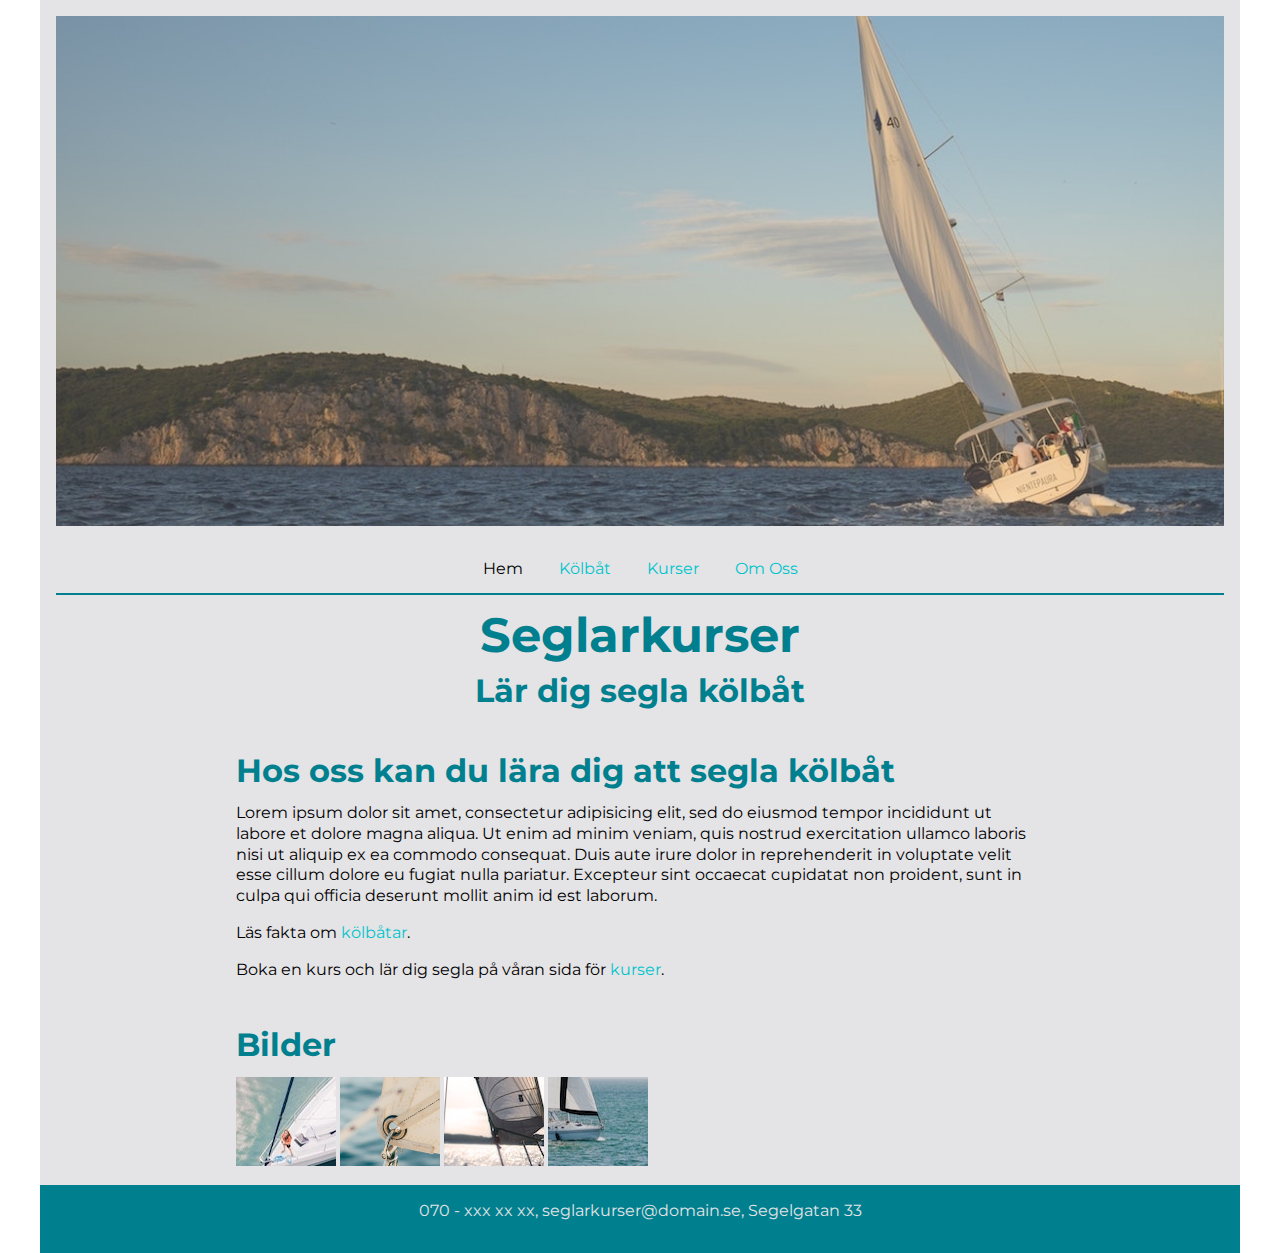
<file: index.html>
<!DOCTYPE html>

<html lang="sv">

  <head>
    <title>Seglarkurser</title>
    <meta charset="UTF-8" />
    <meta name="viewport" content="width-device-width, initial-scale=1" />
    <link href="https://fonts.googleapis.com/css?family=Montserrat" rel="stylesheet" />
    <link href="css/main.css" rel="stylesheet" />
  </head>

  <body>

    <div class="container">
      <header class="xs s m lg">
        <img src="img/alin-meceanu-830-unsplash-large.jpg" alt="En segelbåt i havet. I bakgrunden höga klippor med skog och himmel. Photo by Alin Meceanu on Unsplash" />
        <nav class="xs s m lg">
          <ul>
            <li>Hem</li>
            <li><a href="html/segelbat.html">Kölbåt</a></li>
            <li><a href="html/kurs.html">Kurser</a></li>
            <li><a href="html/omOss.html">Om Oss</a></li>
          </ul>
        </nav>
        <h1>Seglarkurser</h1>
        <h2>Lär dig segla kölbåt</h2>
      </header>

      <article class="xs s m lg">
        <h2>Hos oss kan du lära dig att segla kölbåt</h2>
        <p>Lorem ipsum dolor sit amet, consectetur adipisicing elit, sed do eiusmod tempor incididunt ut labore et dolore magna aliqua.
          Ut enim ad minim veniam, quis nostrud exercitation ullamco laboris nisi ut aliquip ex ea commodo consequat.
          Duis aute irure dolor in reprehenderit in voluptate velit esse cillum dolore eu fugiat nulla pariatur. Excepteur sint occaecat cupidatat non proident,
          sunt in culpa qui officia deserunt mollit anim id est laborum.
        </p>
        <p>Läs fakta om <a href="html/segelbat.html">kölbåtar</a>.</p>
        <p>Boka en kurs och lär dig segla på våran sida för <a href="html/kurs.html">kurser</a>.</p>
      </article>

      <figure class="xs s m lg">
        <h2>Bilder</h2>
        <a href="img/eric-ward-346232-unsplash.jpg"><img src="img/eric-ward-346232-unsplash-small.jpg" alt="Segelbåt med segel nere, i hamnen. Fågelperspektiv. Photo by Eric Ward on unsplash." height="89" width="100" /></a>
        <a href="img/ian-keefe-304713-unsplash.jpg"><img src="img/ian-keefe-304713-unsplash-small.jpg" alt="Fören på en segelbåt med försegel uppe och rep. Photo by Ian Keefe on unsplash." height="89" width="100" /></a>
        <a href="img/jonathan-smith-142027-unsplash.jpg"><img src="img/jonathan-smith-142027-unsplash-small.jpg" alt="Fören på en båt med seglen uppe. Photo by Jonathan Smith on unsplash." height="89" width="100" /></a>
        <a href="img/multa-media-380030-unsplash.jpg"><img src="img/multa-media-380030-unsplash-small.jpg" alt="En segelbåt i vänstra hörnet påväg över vattnet. Photo by Multa Media on unsplash." height="89" width="100" /></a>
      </figure>

      <footer class="xs s m lg">
        <p> 070 - xxx xx xx, seglarkurser@domain.se, Segelgatan 33 </p>
      </footer>
    </div>

  </body>

</html>
</file>
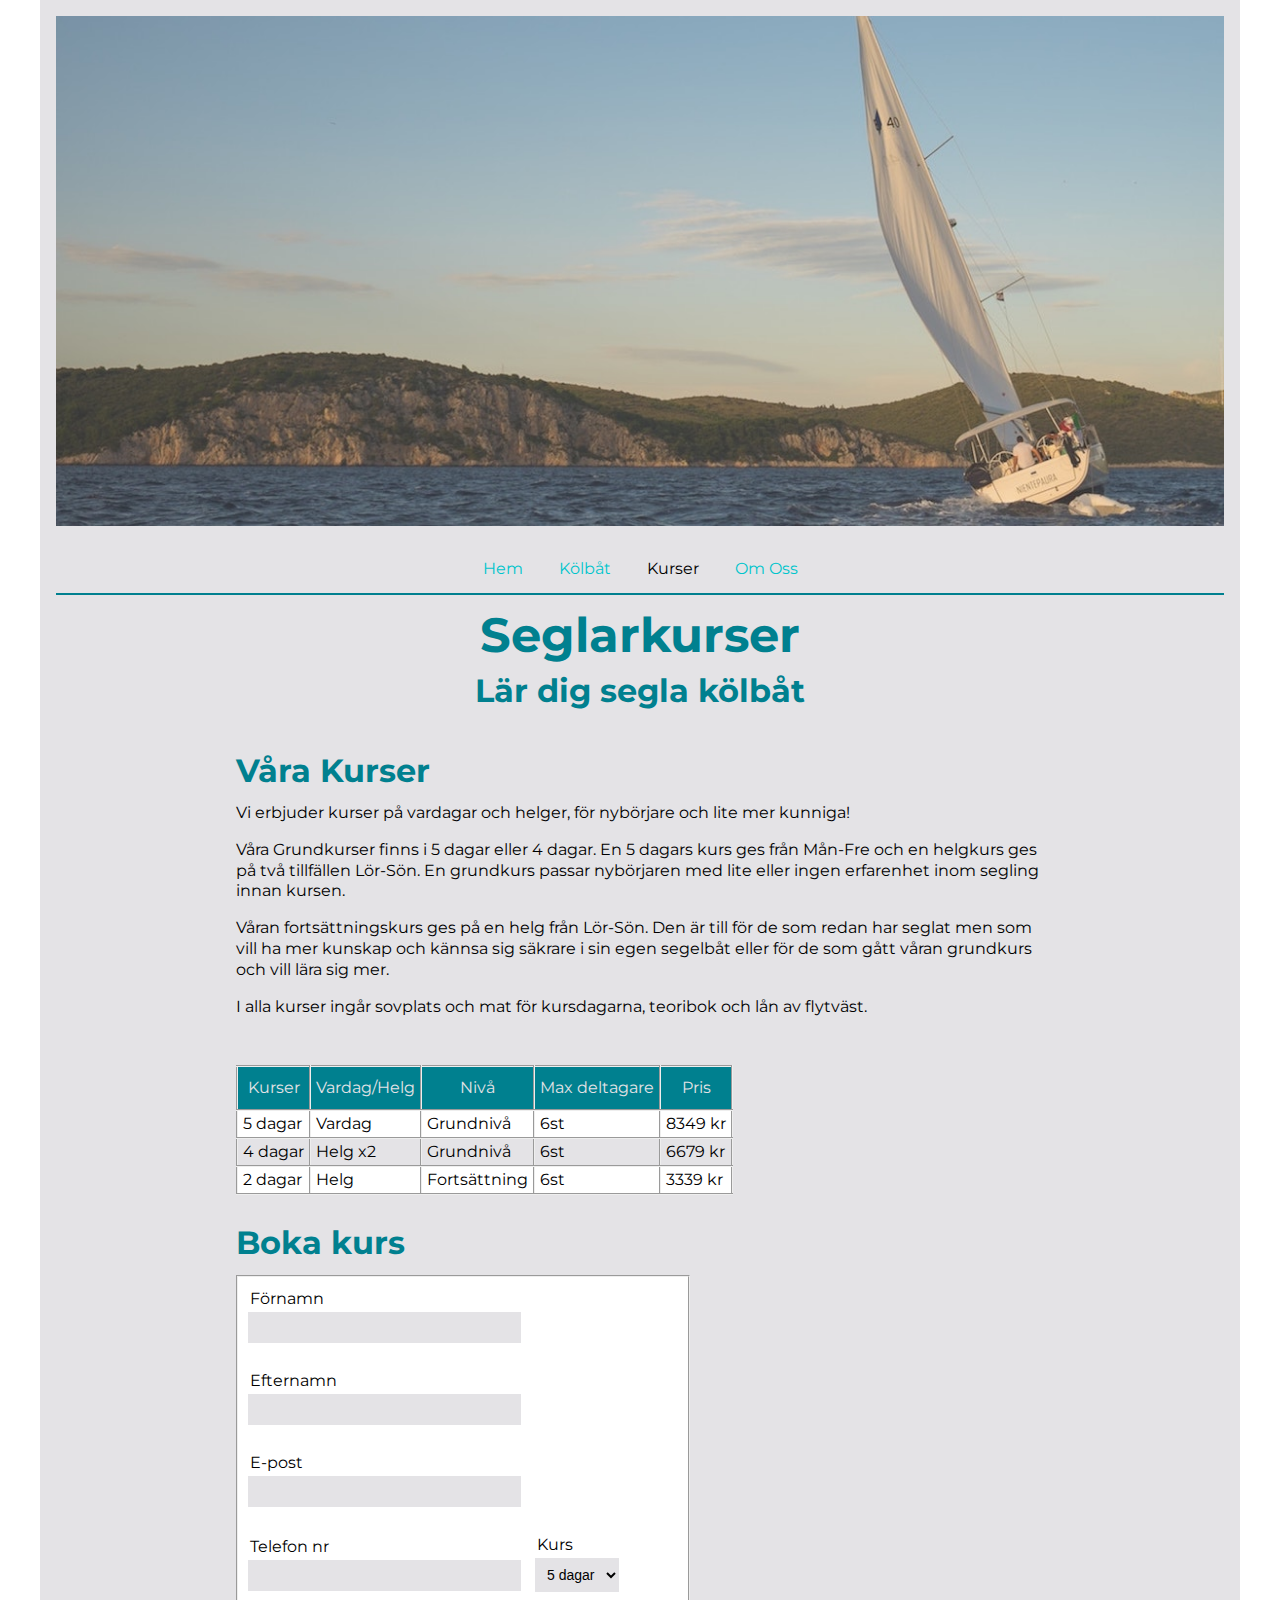
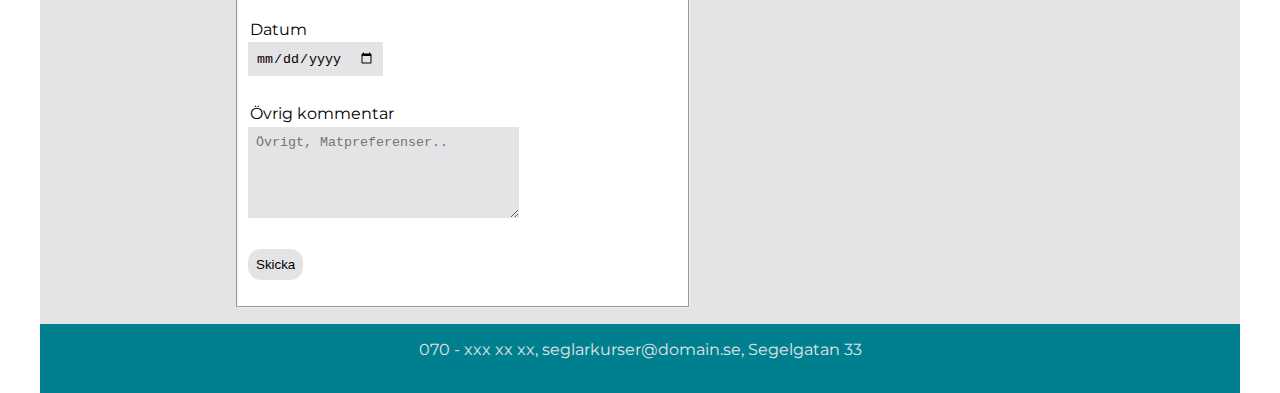
<file: html/kurs.html>
<!DOCTYPE html>

<html lang="sv">

  <head>
    <title>Seglarkurser</title>
    <meta charset="UTF-8" />
    <meta name="viewport" content="width-device-width, initial-scale=1" />
    <link href="https://fonts.googleapis.com/css?family=Montserrat" rel="stylesheet" />
    <link href="../css/main.css" rel="stylesheet" />
  </head>

  <body>

    <div class="container">
      <header class="xs s m lg">
        <img src="../img/alin-meceanu-830-unsplash-large.jpg" alt="En segelbåt i havet. I bakgrunden höga klippor med skog och himmel. Photo by Alin Meceanu on Unsplash" />
        <nav class="xs s m lg">
          <ul>
            <li><a href="../index.html">Hem</a></li>
            <li><a href="segelbat.html">Kölbåt</a></li>
            <li>Kurser</li>
            <li><a href="omOss.html">Om Oss</a></li>
          </ul>
        </nav>
        <h1>Seglarkurser</h1>
        <h2>Lär dig segla kölbåt</h2>
      </header>

      <section class="xs s m lg">
        <h2>Våra Kurser</h2>
        <p>Vi erbjuder kurser på vardagar och helger, för nybörjare och lite mer kunniga!</p>
        <p>Våra Grundkurser finns i 5 dagar eller 4 dagar. En 5 dagars kurs ges från Mån-Fre och en helgkurs ges på två tillfällen Lör-Sön.
          En grundkurs passar nybörjaren med lite eller ingen erfarenhet inom segling innan kursen.</p>
        <p>Våran fortsättningskurs ges på en helg från Lör-Sön. Den är till för de som redan har seglat men som vill ha mer kunskap och
          kännsa sig säkrare i sin egen segelbåt eller för de som gått våran grundkurs och vill lära sig mer.</p>
        <p>I alla kurser ingår sovplats och mat för kursdagarna, teoribok och lån av flytväst.</p>
      </section>

      <figure class="xs s m lg">
        <table>
          <tr>
            <th>Kurser</th>
            <th>Vardag/Helg</th>
            <th>Nivå</th>
            <th>Max deltagare</th>
            <th>Pris</th>
          </tr>
          <tr>
            <td>5 dagar</td>
            <td>Vardag</td>
            <td>Grundnivå</td>
            <td>6st</td>
            <td>8349 kr</td>
          </tr>
          <tr>
            <td>4 dagar</td>
            <td>Helg x2</td>
            <td>Grundnivå</td>
            <td>6st</td>
            <td>6679 kr</td>
          </tr>
          <tr>
            <td>2 dagar</td>
            <td>Helg</td>
            <td>Fortsättning</td>
            <td>6st</td>
            <td>3339 kr</td>
          </tr>
        </table>
      </figure>

      <form action="#" method="post" class="xs s m lg">
        <h2>Boka kurs</h2>
        <fieldset>
          <p id="pFirstname">
            <label for="firstname">Förnamn</label>
            <input type="text" id="firstname" name="fname" size="30" maxlength="30" />
          </p>
          <p id="pLastname">
            <label for="lastname">Efternamn</label>
            <input type="text" id="lastname" name="lname" size="30" maxlength="30" />
          </p>
          <p id="pEmail">
            <label for="email">E-post</label>
            <input type="email" id="email" name="email" size="30" maxlength="30" />
          </p>
          <p id="pTelNo">
            <label for="telNo">Telefon nr</label>
            <input type="tel" id="telNo" name="telNo" size="30" maxlength="30" />
          </p>
          <p id="pCourse">
            <label for="course">Kurs</label>
            <select id="course" name="course">
              <option value="5 dagar">5 dagar</option>
              <option value="4 dagar">4 dagar</option>
              <option value="2 dagar">2 dagar</option>
            </select>
          </p>
          <p id="pDate">
            <label for="date">Datum</label>
            <input type="date" id="date" name="date" />
          </p>
          <p id="pComment">
            <label for="comment">Övrig kommentar</label>
            <textarea id="comment" name="comment" placeholder="Övrigt, Matpreferenser.." cols="30" rows="5"></textarea>
          </p>
          <p id="pSubmit">
            <input type="submit" value="Skicka" id="submit" name="submit" />
          </p>
        </fieldset>
      </form>

      <footer class="xs s m lg">
        <p> 070 - xxx xx xx, seglarkurser@domain.se, Segelgatan 33 </p>
      </footer>
    </div>

  </body>

</html>
</file>
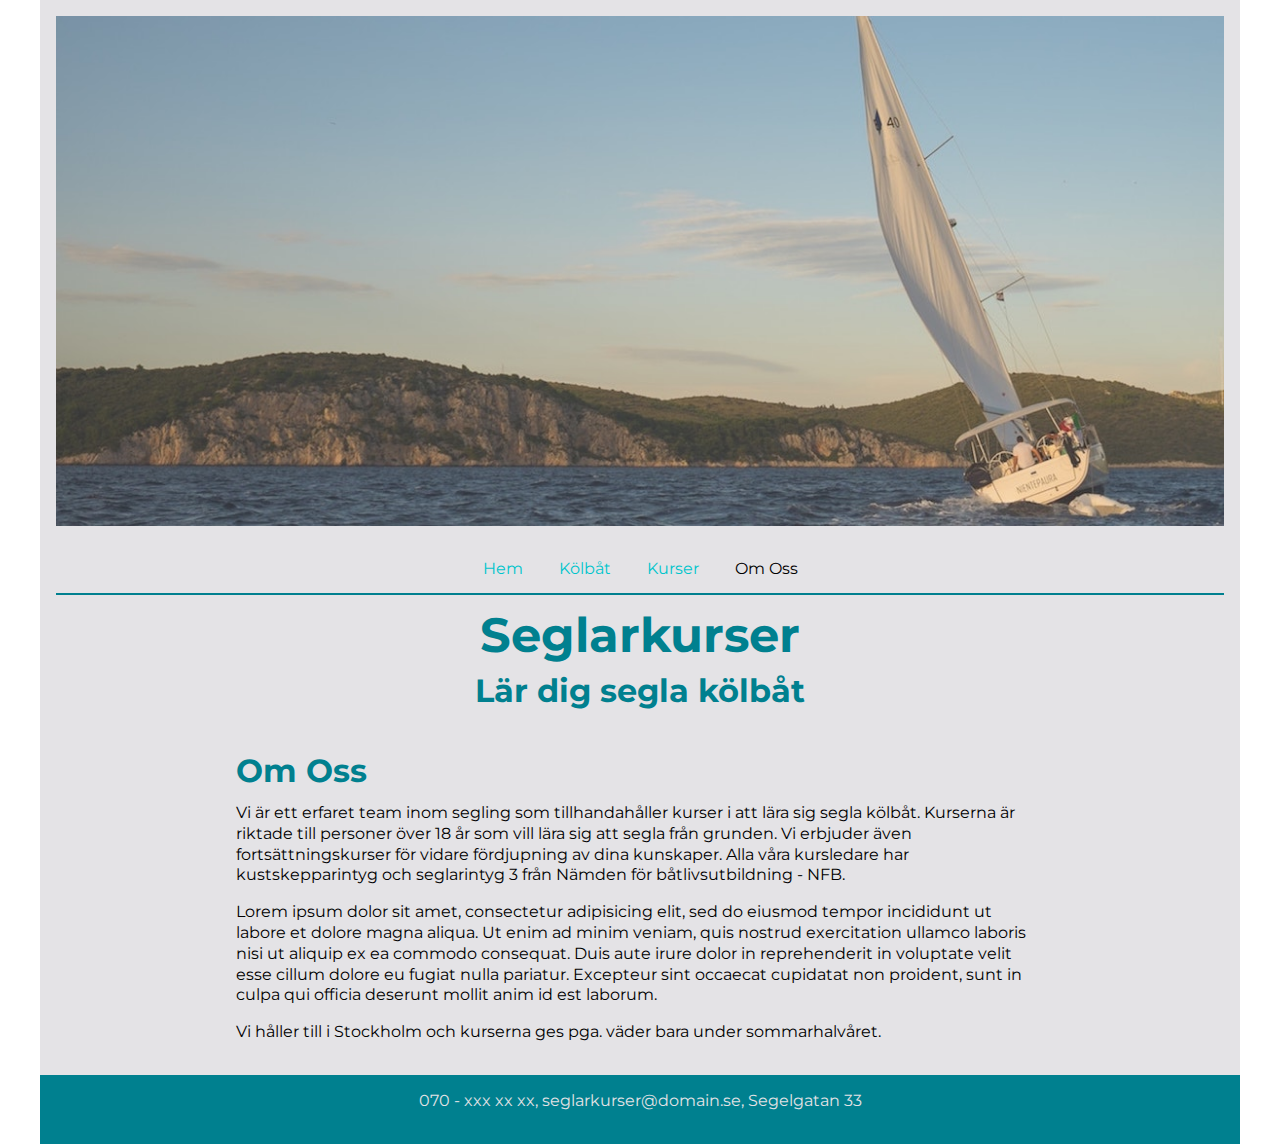
<file: html/omOss.html>
<!DOCTYPE html>

<html lang="sv">

  <head>
    <title>Seglarkurser</title>
    <meta charset="UTF-8" />
    <meta name="viewport" content="width-device-width, initial-scale=1" />
    <link href="https://fonts.googleapis.com/css?family=Montserrat" rel="stylesheet" />
    <link href="../css/main.css" rel="stylesheet" />
  </head>

  <body>

    <div class="container">
      <header class="xs s m lg">
        <img src="../img/alin-meceanu-830-unsplash-large.jpg" alt="En segelbåt i havet. I bakgrunden höga klippor med skog och himmel. Photo by Alin Meceanu on Unsplash" />
        <nav class="xs s m lg">
          <ul>
            <li><a href="../index.html">Hem</a></li>
            <li><a href="segelbat.html">Kölbåt</a></li>
            <li><a href="kurs.html">Kurser</a></li>
            <li>Om Oss</li>
          </ul>
        </nav>
        <h1>Seglarkurser</h1>
        <h2>Lär dig segla kölbåt</h2>
      </header>

      <article class="xs s m lg">
        <h2>Om Oss</h2>
        <p>Vi är ett erfaret team inom segling som tillhandahåller kurser i att lära sig segla kölbåt.
          Kurserna är riktade till personer över 18 år som vill lära sig att segla från grunden. Vi erbjuder även fortsättningskurser för vidare fördjupning av dina kunskaper.
          Alla våra kursledare har kustskepparintyg och seglarintyg 3 från Nämden för båtlivsutbildning - NFB.</p>
        <p>Lorem ipsum dolor sit amet, consectetur adipisicing elit, sed do eiusmod tempor incididunt ut labore et dolore magna aliqua. Ut enim ad minim veniam, quis nostrud exercitation
          ullamco laboris nisi ut aliquip ex ea commodo consequat. Duis aute irure dolor in reprehenderit in voluptate velit esse cillum dolore eu fugiat nulla pariatur.
          Excepteur sint occaecat cupidatat non proident, sunt in culpa qui officia deserunt mollit anim id est laborum.</p>
        <p>Vi håller till i Stockholm och kurserna ges pga. väder bara under sommarhalvåret.</p>
      </article>

      <footer class="xs s m lg">
        <p> 070 - xxx xx xx, seglarkurser@domain.se, Segelgatan 33 </p>
      </footer>
    </div>

  </body>

</html>
</file>
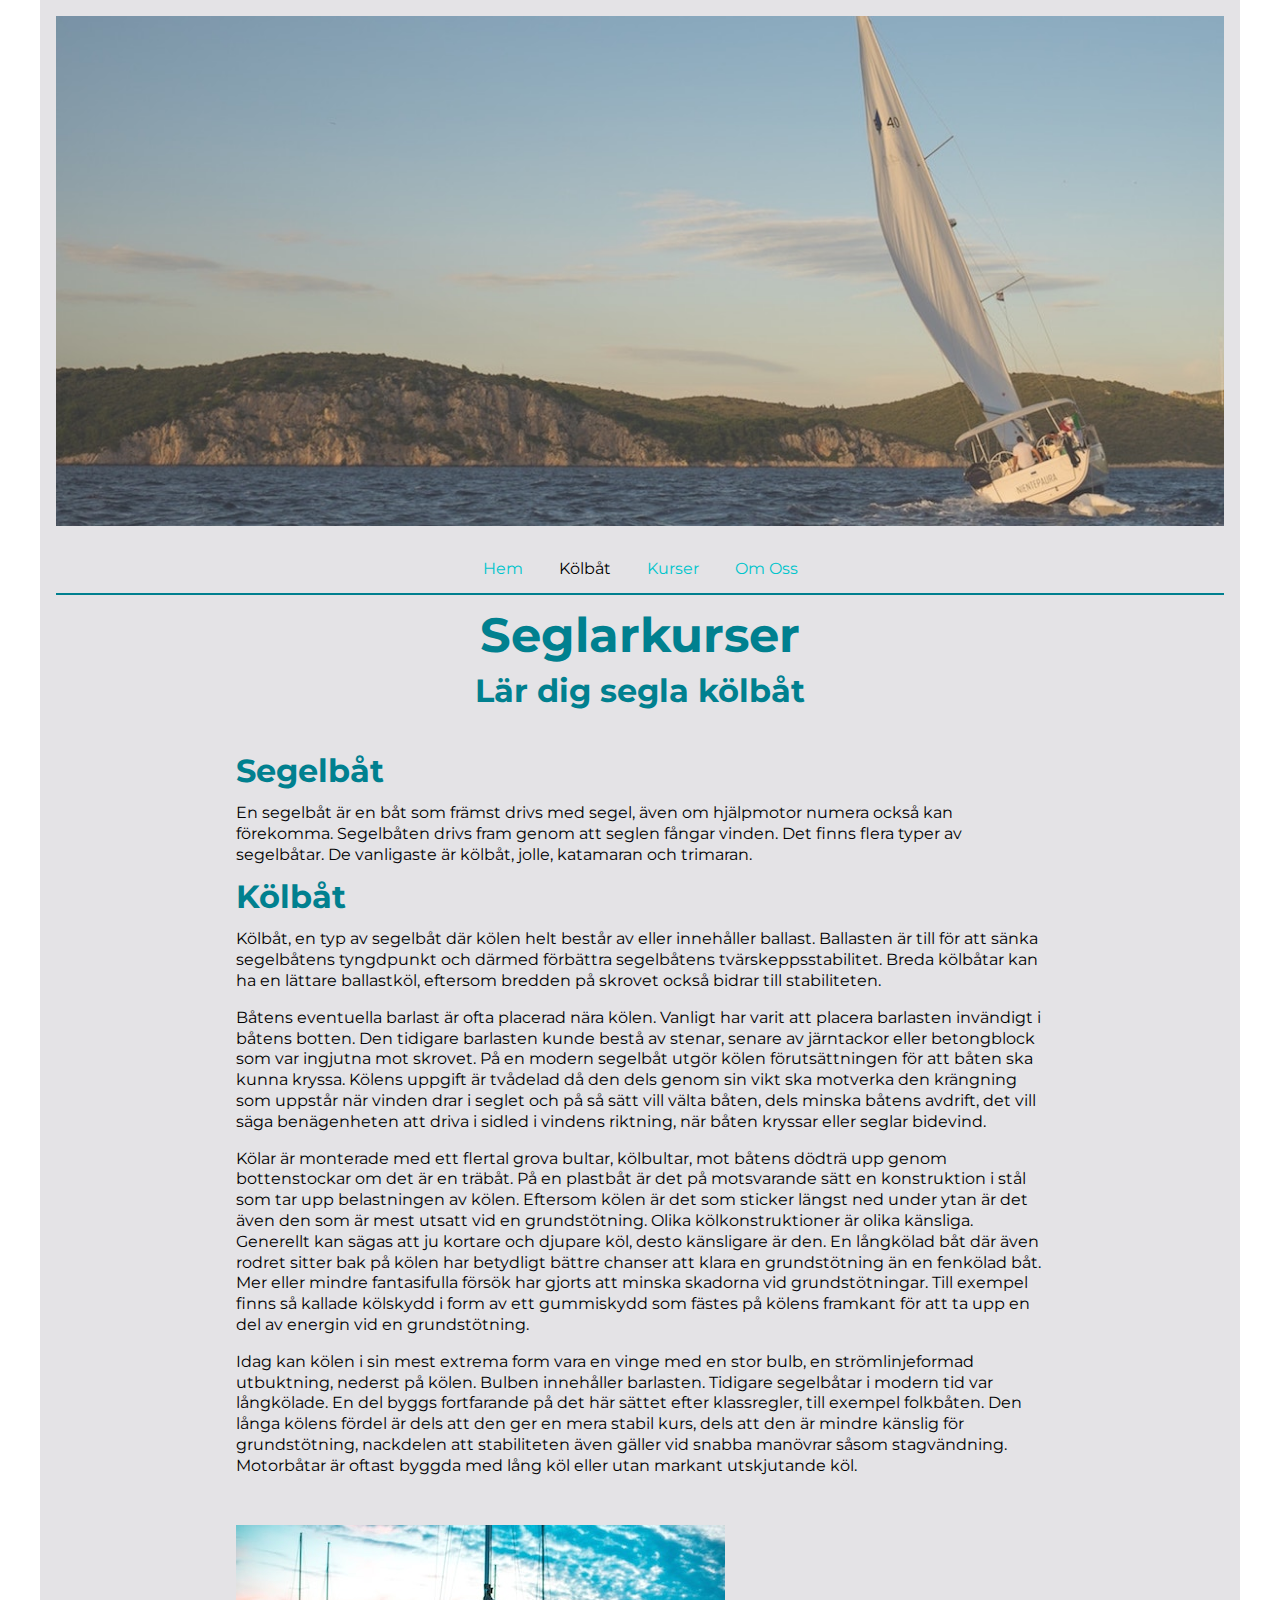
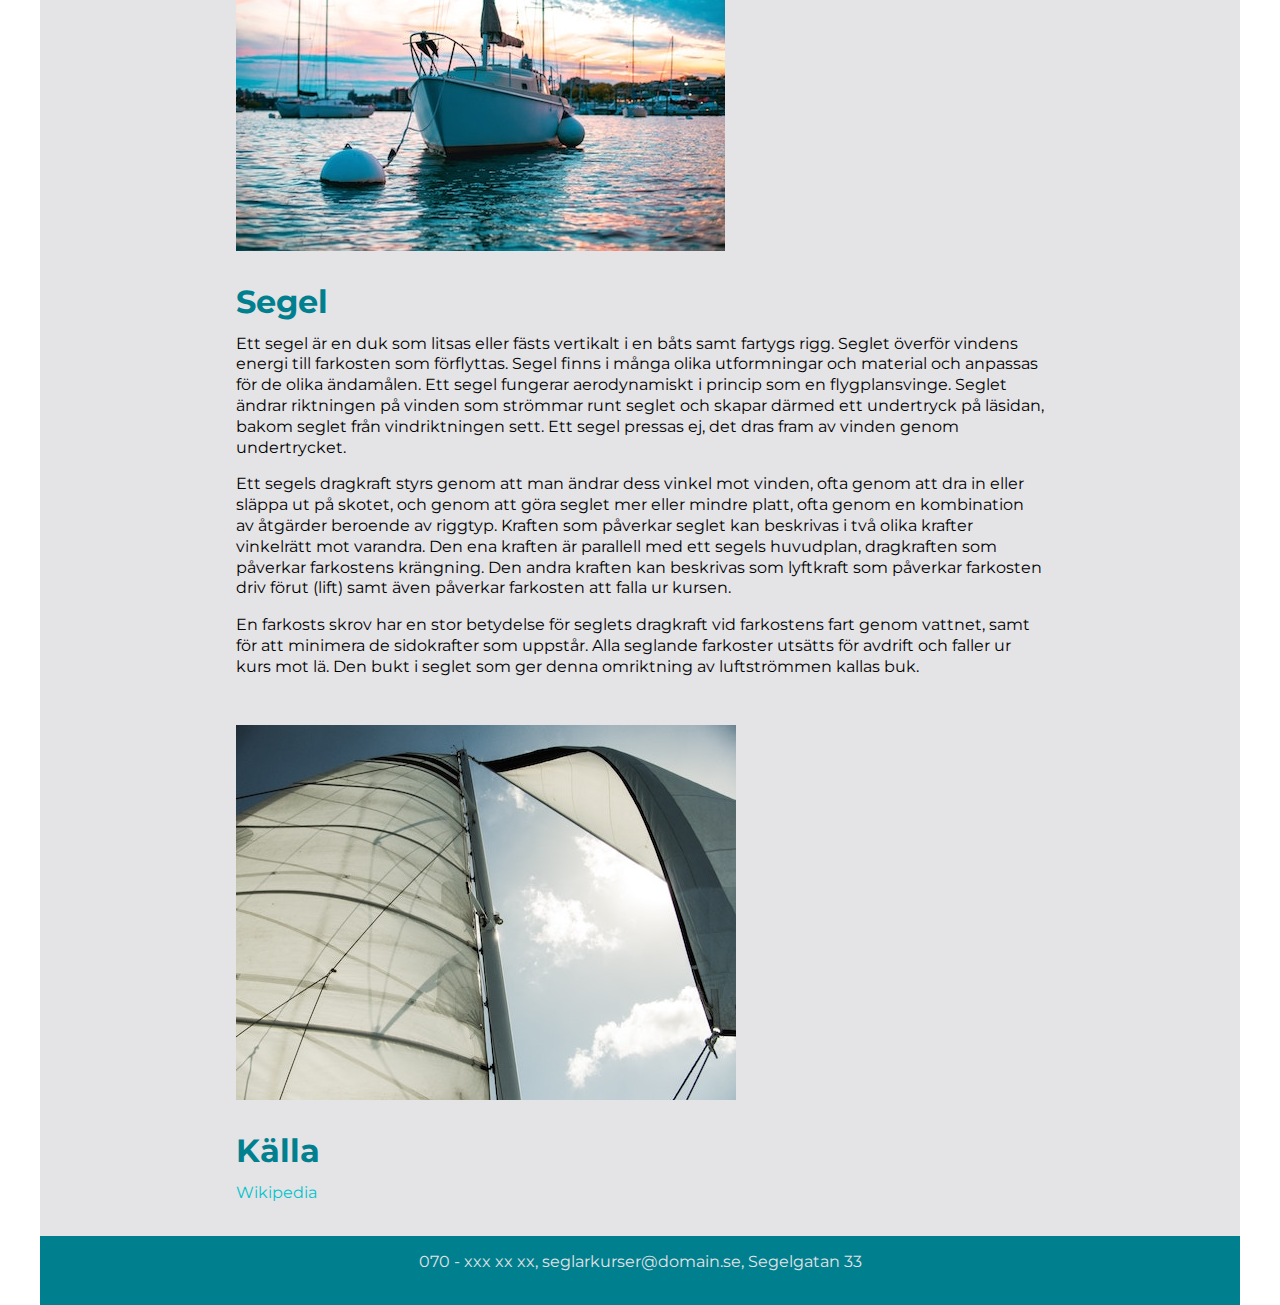
<file: html/segelbat.html>
<!DOCTYPE html>

<html lang="sv">

  <head>
    <title>Seglarkurser</title>
    <meta charset="UTF-8" />
    <meta name="viewport" content="width-device-width, initial-scale=1" />
    <link href="https://fonts.googleapis.com/css?family=Montserrat" rel="stylesheet" />
    <link href="../css/main.css" rel="stylesheet" />
  </head>

  <body>

    <div class="container">
      <header class="xs s m lg">
        <img src="../img/alin-meceanu-830-unsplash-large.jpg" alt="En segelbåt i havet. I bakgrunden höga klippor med skog och himmel. Photo by Alin Meceanu on Unsplash" />
        <nav class="xs s m lg">
          <ul>
            <li><a href="../index.html">Hem</a></li>
            <li>Kölbåt</li>
            <li><a href="kurs.html">Kurser</a></li>
            <li><a href="omOss.html">Om Oss</a></li>
          </ul>
        </nav>
        <h1>Seglarkurser</h1>
        <h2>Lär dig segla kölbåt</h2>
      </header>

      <article class="xs s m lg">
        <h2>Segelbåt</h2>
        <p>En segelbåt är en båt som främst drivs med segel, även om hjälpmotor numera också kan förekomma. Segelbåten drivs fram genom att seglen fångar vinden. Det finns flera typer av segelbåtar.
          De vanligaste är kölbåt, jolle, katamaran och trimaran.</p>
        <h2>Kölbåt</h2>
        <p>Kölbåt, en typ av segelbåt där kölen helt består av eller innehåller ballast. Ballasten är till för att sänka segelbåtens tyngdpunkt och därmed förbättra segelbåtens tvärskeppsstabilitet.
          Breda kölbåtar kan ha en lättare ballastköl, eftersom bredden på skrovet också bidrar till stabiliteten.</p>
        <p>Båtens eventuella barlast är ofta placerad nära kölen. Vanligt har varit att placera barlasten invändigt i båtens botten. Den tidigare barlasten kunde bestå av stenar, senare av järntackor eller betongblock som var ingjutna mot skrovet.
          På en modern segelbåt utgör kölen förutsättningen för att båten ska kunna kryssa. Kölens uppgift är tvådelad då den dels genom sin vikt ska motverka den krängning som uppstår när vinden drar i seglet och på så sätt vill välta båten, dels minska båtens avdrift,
          det vill säga benägenheten att driva i sidled i vindens riktning, när båten kryssar eller seglar bidevind.</p>
        <p>Kölar är monterade med ett flertal grova bultar, kölbultar, mot båtens dödträ upp genom bottenstockar om det är en träbåt. På en plastbåt är det
          på motsvarande sätt en konstruktion i stål som tar upp belastningen av kölen.
          Eftersom kölen är det som sticker längst ned under ytan är det även den som är mest utsatt vid en grundstötning. Olika kölkonstruktioner är olika känsliga. Generellt kan sägas att ju kortare och djupare köl, desto känsligare är den.
          En långkölad båt där även rodret sitter bak på kölen har betydligt bättre chanser att klara en grundstötning än en fenkölad båt. Mer eller mindre fantasifulla försök har gjorts att minska skadorna vid grundstötningar. Till exempel finns så kallade kölskydd i
          form av ett gummiskydd som fästes på kölens framkant för att ta upp en del av energin vid en grundstötning.</p>
        <p>Idag kan kölen i sin mest extrema form vara en vinge med en stor bulb, en strömlinjeformad utbuktning, nederst på kölen. Bulben innehåller barlasten.
          Tidigare segelbåtar i modern tid var långkölade. En del byggs fortfarande på det här sättet efter klassregler, till exempel folkbåten. Den långa kölens fördel är dels att den ger en mera stabil kurs, dels att den är mindre känslig för grundstötning, nackdelen
          att stabiliteten även gäller vid snabba manövrar såsom stagvändning. Motorbåtar är oftast byggda med lång köl eller utan markant utskjutande köl.</p>
      </article>

      <figure class="xs s m lg">
        <img src="../img/johnny-killroy-681562-unsplash.jpg" alt="Segelbåt fastankrad i en boj i havet. I bakgrunden är det en dramatisk solnedgång. Photo by Johnny Killroy on Unsplash." width="489" height="326" />
      </figure>

      <article class="xs s m lg">
        <h2>Segel</h2>
        <p>Ett segel är en duk som litsas eller fästs vertikalt i en båts samt fartygs rigg. Seglet överför vindens energi till farkosten som förflyttas. Segel finns i många olika utformningar och material och anpassas för de olika ändamålen.
            Ett segel fungerar aerodynamiskt i princip som en flygplansvinge. Seglet ändrar riktningen på vinden som strömmar runt seglet och skapar därmed ett undertryck på läsidan, bakom seglet från vindriktningen sett. Ett segel pressas ej,
            det dras fram av vinden genom undertrycket. </p>
          <p>Ett segels dragkraft styrs genom att man ändrar dess vinkel mot vinden, ofta genom att dra in eller släppa ut på skotet, och genom att göra seglet mer eller mindre platt,
            ofta genom en kombination av åtgärder beroende av riggtyp.
            Kraften som påverkar seglet kan beskrivas i två olika krafter vinkelrätt mot varandra. Den ena kraften är parallell med ett segels huvudplan, dragkraften som påverkar farkostens krängning. Den andra kraften kan beskrivas som lyftkraft som
            påverkar farkosten driv förut (lift) samt även påverkar farkosten att falla ur kursen.</p>
          <p>En farkosts skrov har en stor betydelse för seglets dragkraft vid farkostens fart genom vattnet, samt för att minimera de sidokrafter som uppstår. Alla seglande farkoster utsätts för avdrift och faller ur kurs mot lä.
            Den bukt i seglet som ger denna omriktning av luftströmmen kallas buk.</p>
        </article>

        <figure class="xs s m lg">
          <img src="../img/kelly-sikkema-1910-unsplash.jpg" alt="Bild på storsegel och försegel i grodperspektiv. Photo by Kelly Sikkema on Unsplash." width="500" height="375" />
        </figure>

        <aside class="xs s m lg">
          <h2>Källa</h2>
          <p><a href="https://sv.wikipedia.org/wiki/Segelbåt">Wikipedia</a></p>
        </aside>

      <footer class="xs s m lg">
        <p> 070 - xxx xx xx, seglarkurser@domain.se, Segelgatan 33 </p>
      </footer>
    </div>

  </body>

</html>
</file>
<file: css/main.css>
/* http://meyerweb.com/eric/tools/css/reset/
   v2.0 | 20110126
   License: none (public domain)
*/

html, body, div, span, applet, object, iframe,
h1, h2, h3, h4, h5, h6, p, blockquote, pre,
a, abbr, acronym, address, big, cite, code,
del, dfn, em, img, ins, kbd, q, s, samp,
small, strike, strong, sub, sup, tt, var,
b, u, i, center,
dl, dt, dd, ol, ul, li,
fieldset, form, label, legend,
table, caption, tbody, tfoot, thead, tr, th, td,
article, aside, canvas, details, embed,
figure, figcaption, footer, header, hgroup,
menu, nav, output, ruby, section, summary,
time, mark, audio, video {
	margin: 0;
	padding: 0;
	border: 0;
	font-size: 100%;
	font: inherit;
	vertical-align: baseline;
}
/* HTML5 display-role reset for older browsers */
article, aside, details, figcaption, figure,
footer, header, hgroup, menu, nav, section {
	display: block;
}
body {
	line-height: 1;
}
ol, ul {
	list-style: none;
}
blockquote, q {
	quotes: none;
}
blockquote:before, blockquote:after,
q:before, q:after {
	content: '';
	content: none;
}
table {
	border-collapse: collapse;
	border-spacing: 0;
}

/* Allmän styling, fonts, color, background-color */
body {
  font-size: 16px;
}
.container {
  background-color: #E4E3E6;
  font-family: 'Montserrat', sans-serif;
}

header, nav, footer, article, section, aside, figure, form {
	padding: 1em;
	box-sizing: border-box;
}

footer, footer p {
  background-color: #00808F;
  color: #E4E3E6;
}

h1, h2, h3 {
  font-weight: bold;
  color: #00808F;
}

p {
  color: #000000;
	line-height: 1.3em;
}

/* Används för att header bild ska resize automatiskt beroende på skärmbredd */
img {
	max-width: 100%;
	max-height: 100%;
}

/* Länkar */
a {
  text-decoration: none;
  color: #00C5CC;
}
a:visited {
  color: #00808F;
}

a:hover, a:active {
  text-decoration: underline;
}

/* Tabeller */
table, th, td {
	border: 2px groove;
	padding: 5px;
}
th {
	height: 2em;
	vertical-align: middle;
	background-color: #00808F;
  color: #E4E3E6;
}
tr:nth-child(even) {
	background-color: #ffffff;
}

/* Formulär */
fieldset {
	background-color: #ffffff;
	padding: 5px;
	border: 2px groove;
}

form p {
	padding: 5px;
}

input, textarea, select {
	border: none;
	background-color: #E4E3E6;
	padding: 8px;
	outline: none;
	box-sizing: border-box;
}
select {
	font-size: 14px;
}

input:hover, textarea:hover, select:hover {
	animation: .5s scaleUp;
	animation-fill-mode: forwards;
}

input:focus, textarea:focus, select:focus {
	border: 2px solid #00808F;
}

/* För att skicka knappen ska få en rundad kant */
#submit {
	border-radius: 13px;
}

#submit:hover {
	background-color: #00808F;
	color: #E4E3E6;
}

/* Positionera labels över inputfields */
label {
	display: block;
	padding: 2px;
}

/* Animering som gör valt element lite större */
@keyframes scaleUp {
	from {
		transform: scale(1);
	}
	to {
		transform: scale(1.1);
	}
}

/* xs > 600px Mobile */
@media (max-width: 600px) {
	.container {
		display: flex;
		flex-direction: column;
	}
	.xs {
		width: 100%;
	}

	/* xs - paragrafer och rubriker */
	p {
		font-size: 13px;
		margin: 0 0 13px 0;
	}
	h1 {
		font-size: 34px;
		margin: 0 0 13px 0;
	}
	h2 {
		font-size: 21px;
		margin: 0 0 13px 0;
	}

	/* xs - header, footer och nav */
	header, footer {
		text-align: center;
	}

	nav li {
		height: 2em;
		margin: 0 0 2px 0;
	}

  /* xs Tabell - cred till: https://css-tricks.com/responsive-data-tables/ */
  /* Gör att tabellen beter sig som block element */
	table, tr, th, td {
		display: block;
		border: none;
	}
  /* Ta bort table head */
	th {
		display: none;
	}
	tr {
		width: 300px;
	}
	/* Positionera tabelldatan till höger */
	td {
		border-bottom: 2px groove lightgrey;
		position: relative;
		padding-left: 50%;
	}
	/* Gör plats för "table heads" till vänster */
	td:before {
		position: absolute;
		top: 6px;
		left: 6px;
		width: 45%;
		padding-right: 10px;
	}

	td:nth-of-type(1):before {
		content: "Kurser";
	}
	td:nth-of-type(2):before {
		content: "Vardag/Helg";
	}
	td:nth-of-type(3):before {
		content: "Nivå";
	}
	td:nth-of-type(4):before {
		content: "Max deltagare";
	}
	td:nth-of-type(5):before {
		content: "Pris";
	}

	/* xs Formulär */
	input, textarea, select {
		width: 100%;
	}
	select {
		padding: 8px 0;
	}
}

/* s 600 > < 900px Tablet */
@media (min-width: 601px) and (max-width: 900px) {
	.container {
		display: flex;
		flex-direction: column;
	}
	.s {
		width: 100%;
	}

	/* s - paragrafer och rubriker */
	p {
		font-size: 14px;
		margin: 0 0 16px 0;
	}
	h1 {
		font-size: 34px;
		margin: 0 0 16px 0;
	}
	h2 {
		font-size: 21px;
		margin: 0 0 16px 0;
	}

	/* s - header, footer och nav */
	header, footer {
		text-align: center;
	}

	nav {
		border-bottom: 2px solid #00808F;
		margin-bottom: 16px;
	}

	nav li {
		display: inline-block;
		padding: 16px 16px 0 16px;
	}

	/* s Formulär */
	fieldset {
		width: 440px;
	}
	#pFirstname, #pLastname, #pEmail, #pTelNo, #pCourse, #pDate {
		display: inline-block;
	}
	#pComment, #pSubmit {
		display: block;
	}
	#date {
		width: 10em;
	}
	#submit {
		width: 8em;
	}
}

/* m 900px > < 1200px Tablet Landscape / Small Desktop */
@media (min-width: 901px) and (max-width: 1199px) {
	.container {
		display: flex;
		flex-direction: column;
	}
	.m {
		width: 100%;
	}

	/* m - paragrafer och rubriker */
	p {
		font-size: 16px;
		margin: 0 0 16px 0;
	}
	h1 {
		font-size: 34px;
		margin: 0 0 16px 0;
	}
	h2 {
		font-size: 21px;
		margin: 0 0 16px 0;
	}

	/* m - header, footer, content och nav */
	header, footer {
		text-align: center;
	}

	article.m, section.m, figure.m, aside.m, form.m {
		width: 70%;
		margin: 0 auto;
	}

	nav {
		border-bottom: 2px solid #00808F;
		margin-bottom: 16px;
	}

	nav li {
		display: inline-block;
		padding: 16px 16px 0 16px;
	}

	/* m Formulär */
	fieldset {
		width: 440px;
	}
	#pFirstname, #pLastname, #pEmail, #pTelNo, #pCourse, #pDate {
		display: inline-block;
	}
	#pComment, #pSubmit {
		display: block;
	}
}

/* lg > 1200px Desktop */
@media (min-width: 1200px) {
	.container {
		max-width: 1200px;
		margin: 0 auto;
	}

	/* lg - paragrafer och rubriker */
	p {
		font-size: 16px;
		margin: 0 0 16px 0;
	}
	h1 {
		font-size: 48px;
		margin: 0 0 16px 0;
	}
	h2 {
		font-size: 32px;
		margin: 0 0 16px 0;
	}

	/* lg - header, footer, content och nav */
	header, footer {
		text-align: center;
	}

	article.lg, section.lg, figure.lg, aside.lg, form.lg {
		width: 70%;
		margin: 0 auto;
	}

	nav {
		border-bottom: 2px solid #00808F;
		margin-bottom: 16px;
	}

	nav li {
		display: inline-block;
		padding: 16px 16px 0 16px;
	}

	/* lg Formulär */
	fieldset {
		width: 440px;
	}
	#pFirstname, #pLastname, #pEmail, #pTelNo, #pCourse, #pDate {
		display: inline-block;
	}
	#pComment, #pSubmit {
		display: block;
	}
}
</file>
